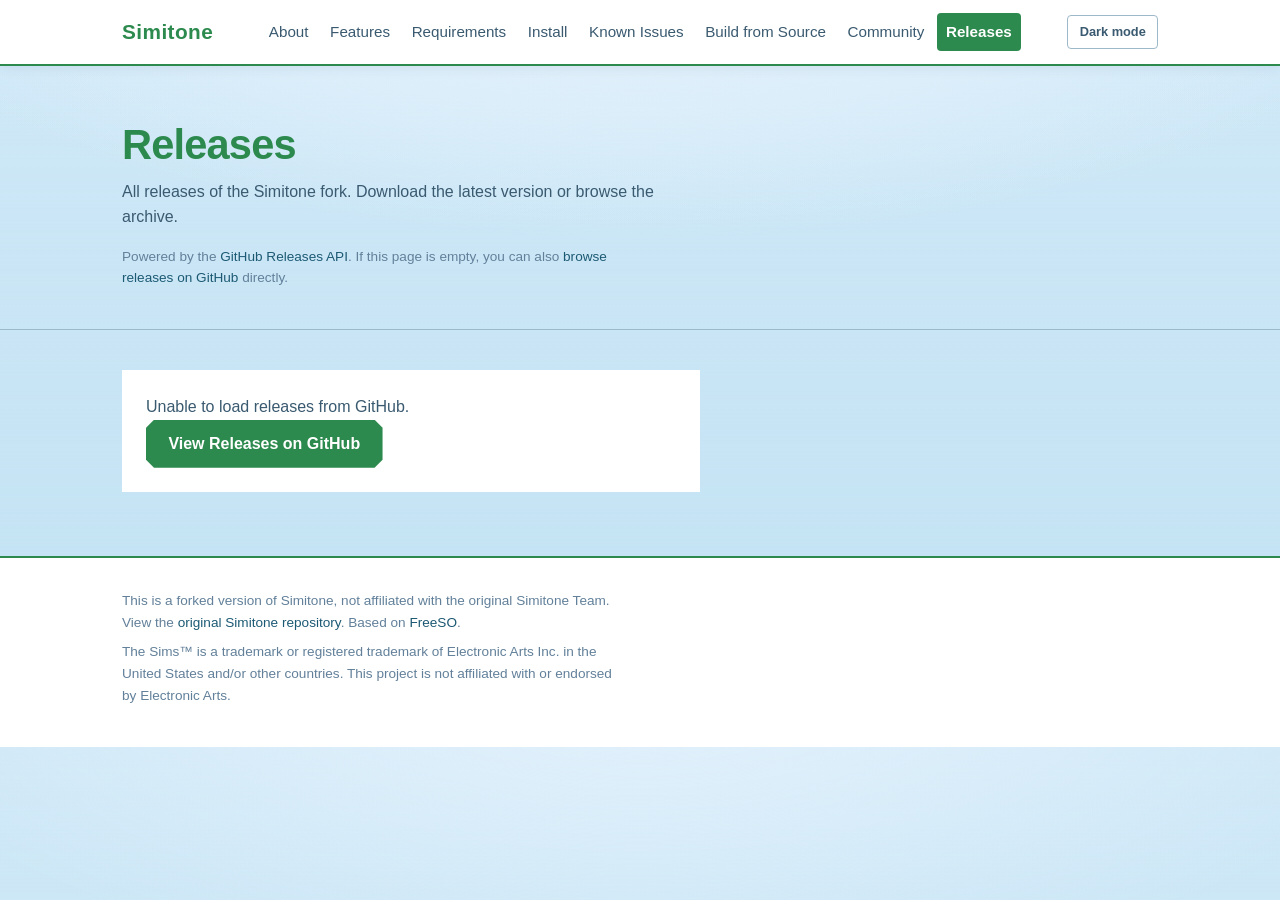
<file: docs/releases.html>
<!DOCTYPE html>
<html lang="en">
<head>
    <meta charset="UTF-8">
    <meta name="viewport" content="width=device-width, initial-scale=1.0">
    <title>Releases — Simitone</title>
    <meta name="description" content="All Simitone releases — download versions, view release notes, and track development progress.">
    <link rel="stylesheet" href="css/style.css">
    <script>try { if (localStorage.getItem('theme') === 'dark') document.documentElement.setAttribute('data-theme', 'dark'); } catch (e) {}</script>
    <link rel="icon" href="assets/images/favicon.ico" type="image/x-icon">
</head>
<body>
    <!-- ==================== NAVIGATION ==================== -->
    <nav class="navbar" role="navigation" aria-label="Main navigation">
        <div class="container nav-container">
            <a href="index.html" class="nav-brand">Simitone</a>
            <button class="nav-toggle" aria-label="Toggle navigation menu" aria-expanded="false">
                <span class="nav-toggle-bar"></span>
                <span class="nav-toggle-bar"></span>
                <span class="nav-toggle-bar"></span>
            </button>
            <ul class="nav-links">
                <li><a href="index.html#about">About</a></li>
                <li><a href="index.html#features">Features</a></li>
                <li><a href="index.html#requirements">Requirements</a></li>
                <li><a href="index.html#install">Install</a></li>
                <li><a href="index.html#limitations">Known Issues</a></li>
                <li><a href="index.html#building">Build from Source</a></li>
                <li><a href="index.html#community">Community</a></li>
                <li><a href="releases.html" class="nav-cta">Releases</a></li>
            </ul>
            <button class="theme-toggle" id="theme-toggle" aria-pressed="false" aria-label="Switch to dark mode">Dark mode</button>
        </div>
    </nav>

    <main>
        <!-- ==================== RELEASES HEADER ==================== -->
        <section class="releases-header-section">
            <div class="container">
                <h1>Releases</h1>
                <p class="releases-subtitle">
                    All releases of the Simitone fork. Download the latest version or browse the archive.
                </p>
                <p class="releases-api-hint">
                    Powered by the <a href="https://github.com/alexjyong/simitone" target="_blank" rel="noopener">GitHub Releases API</a>.
                    If this page is empty, you can also <a href="https://github.com/alexjyong/simitone/releases" target="_blank" rel="noopener">browse releases on GitHub</a> directly.
                </p>
            </div>
        </section>

        <!-- ==================== RELEASES LIST ==================== -->
        <section class="releases-list-section">
            <div class="container">
                <div id="releases-container" class="releases-container">
                    <!-- Loading state -->
                    <p class="releases-loading">Loading releases…</p>
                </div>
            </div>
        </section>
    </main>

    <!-- ==================== FOOTER ==================== -->
    <footer class="site-footer">
        <div class="container">
            <p>
                This is a forked version of Simitone, not affiliated with the original Simitone Team.
                View the <a href="https://github.com/riperiperi/Simitone" target="_blank" rel="noopener">original Simitone repository</a>.
                Based on <a href="http://freeso.org" target="_blank" rel="noopener">FreeSO</a>.
            </p>
            <p>
                The Sims&trade; is a trademark or registered trademark of Electronic Arts Inc. in the United States and/or other countries.
                This project is not affiliated with or endorsed by Electronic Arts.
            </p>
        </div>
    </footer>

    <script src="js/releases.js"></script>
</body>
</html>
</file>
<file: docs/css/style.css>
/* ========================================
   Simitone Website — style.css
   Suburban Daylight theme: sky blue, grass
   green accent, white chrome, cut-corner
   "beveled" panels. Mobile-first.
   ======================================== */

/* ---- Design tokens ---- */
:root {
    /* Surfaces (never pure black/white) */
    --color-bg: #cfe8f7;
    --color-bg-panel: #ffffff;
    --color-bg-raised: #f0f6fa;
    --color-bg-deep: #10222e;      /* dark code/terminal surfaces only */
    --color-chrome: #ffffff;        /* white chrome: navbar, footer, windows */

    /* Text */
    --color-text: #12324a;
    --color-text-dim: #3a5a70;
    --color-text-muted: #62809a;

    /* Brand */
    --color-heading: #2d8a4e;       /* grass green headings */
    --color-accent: #2d8a4e;        /* the ONE accent */
    --color-accent-hover: #3fa15f;
    --color-link: #1c5a74;
    --color-link-hover: #2d8a4e;

    /* Messaging panels */
    --color-warning-bg: #fdf4dc;
    --color-warning-text: #5a4400;
    --color-info-bg: #e3f1fa;
    --color-info-text: #12324a;
    --color-danger: #c0392b;
    --color-success: #2d8a4e;

    /* Lines */
    --color-border: #c9dcea;
    --color-border-strong: #9db8c9;

    /* Type */
    --font-family-base: "Trebuchet MS", Tahoma, Verdana, sans-serif;
    --font-family-mono: Consolas, "Courier New", monospace;

    /* Layout */
    --container-max-width: 1100px;
    --radius-chip: 4px;             /* inline code only */
    --cut: 12px;                    /* bevel size on panels + buttons */

    /* Motion */
    --ease-out: cubic-bezier(0.16, 1, 0.3, 1);
    --transition-speed: 0.2s;
}

/* ---- Cut-corner shape (Maxis UI bevel) ---- */
.beveled,
.feature-card,
.notice,
.game-window,
.release-card,
.community-link {
    clip-path: polygon(
        var(--cut) 0,
        calc(100% - var(--cut)) 0,
        100% var(--cut),
        100% calc(100% - var(--cut)),
        calc(100% - var(--cut)) 100%,
        var(--cut) 100%,
        0 calc(100% - var(--cut)),
        0 var(--cut)
    );
}

/* ---- Reset & base ---- */
*,
*::before,
*::after {
    box-sizing: border-box;
    margin: 0;
    padding: 0;
}

html {
    scroll-behavior: smooth;
    scroll-padding-top: 72px;
}

body {
    font-family: var(--font-family-base);
    font-size: 1rem;
    line-height: 1.6;
    color: var(--color-text);
    background-color: var(--color-bg);
    background-image:
        radial-gradient(ellipse 90% 60% at 50% -10%, #e4f2fc 0%, transparent 70%),
        linear-gradient(rgba(16, 34, 46, 0) 0%, #bde0f2 130%);
    -webkit-font-smoothing: antialiased;
    -moz-osx-font-smoothing: grayscale;
}

img {
    max-width: 100%;
    height: auto;
    display: block;
}

a {
    color: var(--color-link);
    text-decoration: none;
    transition: color var(--transition-speed) var(--ease-out);
}

a:hover {
    color: var(--color-link-hover);
    text-decoration: underline;
}

code {
    font-family: var(--font-family-mono);
    font-size: 0.9em;
    background: var(--color-bg-raised);
    border: 1px solid var(--color-border);
    border-radius: var(--radius-chip);
    padding: 0.1em 0.4em;
    color: var(--color-link);
    word-break: break-word;
}

pre {
    background: var(--color-bg-deep);
    border: 1px solid var(--color-border-strong);
    border-left: 4px solid var(--color-accent);
    border-radius: var(--radius-chip);
    padding: 1rem;
    overflow-x: auto;
    font-size: 0.875rem;
    line-height: 1.5;
    color: #cfe8f7;
}

pre code {
    background: none;
    border: none;
    padding: 0;
    color: inherit;
}

:focus-visible {
    outline: 2px solid var(--color-accent);
    outline-offset: 2px;
}

::selection {
    background: var(--color-accent);
    color: #ffffff;
}

/* ---- Layout container ---- */
.container {
    width: 100%;
    max-width: var(--container-max-width);
    margin: 0 auto;
    padding: 0 1.25rem;
}

section {
    padding: 3.5rem 0;
}

/* Section headings — grass green */
h2 {
    color: var(--color-heading);
    font-size: 1.75rem;
    letter-spacing: -0.02em;
    line-height: 1.2;
    margin-bottom: 1rem;
}

h3 {
    color: var(--color-text);
    font-size: 1.2rem;
    margin: 1.75rem 0 0.6rem;
}

h4 {
    color: var(--color-text-dim);
    font-size: 1rem;
    margin: 1.25rem 0 0.5rem;
}

section > .container > p {
    max-width: 65ch;
    margin-bottom: 1rem;
}

/* ========================================
   Navigation — white chrome, grass seam
   ======================================== */
.navbar {
    position: fixed;
    top: 0;
    left: 0;
    right: 0;
    z-index: 100;
    background: var(--color-chrome);
    border-bottom: 2px solid var(--color-accent);
    box-shadow: 0 2px 12px rgba(18, 50, 74, 0.08);
}

.nav-container {
    display: flex;
    align-items: center;
    justify-content: space-between;
    height: 64px;
    gap: 1rem;
}

.nav-brand {
    color: var(--color-accent);
    font-weight: bold;
    font-size: 1.3rem;
    letter-spacing: 0.02em;
}

.nav-brand:hover {
    color: var(--color-accent-hover);
    text-decoration: none;
}

.nav-cta {
    color: #ffffff !important;
    background: var(--color-accent);
    padding: 0.35em 0.9em;
    border-radius: var(--radius-chip);
    font-weight: bold;
}

.nav-cta:hover {
    background: var(--color-accent-hover);
    text-decoration: none;
}

.nav-links {
    display: none;
    align-items: center;
    gap: 0.25rem;
    list-style: none;
}

.nav-links li {
    list-style: none;
}

.nav-links a {
    color: var(--color-text-dim);
    font-size: 0.95rem;
    padding: 0.4rem 0.6rem;
    display: block;
}

.nav-links a:hover {
    color: var(--color-text);
    text-decoration: none;
    background: var(--color-bg-raised);
}

/* Hamburger (mobile) */
.nav-toggle {
    display: flex;
    flex-direction: column;
    justify-content: center;
    gap: 5px;
    width: 44px;
    height: 44px;
    padding: 10px;
    background: transparent;
    border: 1px solid var(--color-border-strong);
    border-radius: var(--radius-chip);
    cursor: pointer;
}

.nav-toggle-bar {
    display: block;
    width: 100%;
    height: 2px;
    background: var(--color-text-dim);
}

/* Mobile nav panel */
.nav-links.active {
    display: flex;
    position: absolute;
    top: 64px;
    left: 0;
    right: 0;
    flex-direction: column;
    align-items: stretch;
    background: var(--color-chrome);
    border-bottom: 2px solid var(--color-accent);
    box-shadow: 0 12px 24px rgba(18, 50, 74, 0.12);
    padding: 0.5rem 0;
}

.nav-links.active a {
    padding: 0.65rem 1.5rem;
}

.nav-links.active .nav-cta {
    margin: 0.5rem 1rem;
}

/* ========================================
   Hero — split layout: copy left, framed screenshot right
   ======================================== */
.hero-section {
    padding: 7rem 0 3.5rem;
    position: relative;
}

.hero-container {
    display: grid;
    grid-template-columns: 1fr;
    gap: 2.5rem;
    align-items: center;
}

.hero-content h1 {
    font-size: clamp(2rem, 5vw, 3rem);
    line-height: 1.1;
    letter-spacing: -0.02em;
    color: var(--color-text);
    margin-bottom: 1rem;
    text-wrap: balance;
}

/* Same-family emphasis (italic of same font, green) — no font mixing */
.hero-content h1 em {
    font-style: italic;
    color: var(--color-heading);
}

.hero-description {
    color: var(--color-text-dim);
    max-width: 65ch;
    margin-bottom: 1.75rem;
}

.version-badge {
    display: inline-flex;
    align-items: center;
    gap: 0.5rem;
    background: var(--color-chrome);
    border: 1px solid var(--color-border-strong);
    border-radius: var(--radius-chip);
    padding: 0.25rem 0.6rem;
    font-size: 0.8rem;
    margin-bottom: 1.25rem;
    color: var(--color-text-dim);
}

.version-label {
    color: var(--color-accent);
    font-weight: bold;
    text-transform: uppercase;
    letter-spacing: 0.08em;
}

.version-tag {
    font-family: var(--font-family-mono);
    color: var(--color-text-dim);
}

.hero-buttons {
    display: flex;
    flex-wrap: wrap;
    gap: 0.75rem;
}

/* Game-window frame around hero screenshot */
.game-window {
    background: var(--color-chrome);
    border: 1px solid var(--color-border-strong);
    box-shadow: 0 20px 50px rgba(18, 50, 74, 0.18);
    overflow: hidden;
}

.game-window-bar {
    display: flex;
    align-items: center;
    gap: 6px;
    background: var(--color-bg-raised);
    border-bottom: 1px solid var(--color-border);
    padding: 0.5rem 0.9rem;
}

.game-window-dot {
    width: 9px;
    height: 9px;
    border-radius: 50%;
    background: var(--color-border-strong);
    flex-shrink: 0;
}

.game-window-dot:nth-child(3) {
    background: var(--color-accent);
}

.game-window-title {
    margin-left: 0.4rem;
    font-size: 0.75rem;
    color: var(--color-text-muted);
    font-family: var(--font-family-mono);
    white-space: nowrap;
    overflow: hidden;
    text-overflow: ellipsis;
}

.game-window img {
    width: 100%;
    height: auto;
}

.hero-releases-link {
    display: inline-block;
    margin-top: 0.75rem;
    font-size: 0.9rem;
}

/* ========================================
   Buttons — grass green accent, cut corners
   ======================================== */
.btn {
    clip-path: polygon(
        8px 0,
        calc(100% - 8px) 0,
        100% 8px,
        100% calc(100% - 8px),
        calc(100% - 8px) 100%,
        8px 100%,
        0 calc(100% - 8px),
        0 8px
    );
    display: inline-flex;
    align-items: center;
    justify-content: center;
    white-space: nowrap;
    padding: 0.7em 1.4em;
    font: inherit;
    font-weight: bold;
    text-decoration: none;
    cursor: pointer;
    transition: background var(--transition-speed) var(--ease-out), transform var(--transition-speed) var(--ease-out);
}

.btn:hover {
    text-decoration: none;
}

.btn:active {
    transform: scale(0.98);
}

/* One accent, one neutral — no rainbow buttons */
.btn-primary {
    background: var(--color-accent);
    color: #ffffff; /* 4.6:1 on #2d8a4e — AA ok */
}

.btn-primary:hover {
    background: var(--color-accent-hover);
    color: #ffffff;
}

.btn-secondary {
    background: var(--color-chrome);
    color: var(--color-text);
    box-shadow: inset 0 0 0 1px var(--color-border-strong);
}

.btn-secondary:hover {
    background: var(--color-bg-raised);
    color: var(--color-text);
}

.btn-info {
    background: var(--color-chrome);
    color: var(--color-text);
    box-shadow: inset 0 0 0 1px var(--color-border-strong);
}

.btn-info:hover {
    background: var(--color-bg-raised);
    color: var(--color-text);
}

.btn-sm {
    padding: 0.45em 1em;
    font-size: 0.875rem;
}

/* ========================================
   Notices — parchment + sky-blue info panels
   ======================================== */
.notice {
    padding: 0.9rem 1.2rem;
    margin: 1rem 0 1.25rem;
    font-size: 0.925rem;
}

.notice strong {
    color: inherit;
}

.notice a {
    color: inherit;
    text-decoration: underline;
}

.notice-warning {
    background: var(--color-warning-bg);
    color: var(--color-warning-text);
}

.notice-info {
    background: var(--color-info-bg);
    color: var(--color-info-text);
}

.notice-info a {
    color: var(--color-link);
}

/* ========================================
   About
   ======================================== */
.about-section {
    border-top: 1px solid var(--color-border-strong);
}

/* ========================================
   Features — 2-col asymmetric rhythm, tinted cells
   ======================================== */
.features-grid {
    display: grid;
    grid-template-columns: 1fr;
    gap: 1rem;
}

.feature-card {
    background: var(--color-bg-panel);
    padding: 1.4rem;
    transition: transform var(--transition-speed) var(--ease-out), box-shadow var(--transition-speed) var(--ease-out);
}

.feature-card:hover {
    transform: translateY(-2px);
    box-shadow: 0 10px 24px rgba(18, 50, 74, 0.12);
}

/* Panel diversity: tinted / patterned cells instead of 6 identical white boxes */
.feature-card:nth-child(1) {
    background: linear-gradient(150deg, #ffffff 0%, #e4f2fc 100%);
}

.feature-card:nth-child(4) {
    background: linear-gradient(150deg, #ffffff 0%, #e2f3e6 100%);
    box-shadow: inset 0 0 0 1px rgba(45, 138, 78, 0.3);
}

.feature-card:nth-child(6) {
    background: linear-gradient(150deg, #ffffff 0%, #fdf4dc 100%);
    box-shadow: inset 0 0 0 1px rgba(181, 127, 45, 0.3);
}

.feature-card h3 {
    margin: 0 0 0.4rem;
    font-size: 1.05rem;
    color: var(--color-heading);
}

.feature-card p {
    font-size: 0.925rem;
    color: var(--color-text-dim);
}

/* ========================================
   Screenshots gallery
   ======================================== */
.screenshots-section {
    border-top: 1px solid var(--color-border-strong);
}

.gallery-hint {
    color: var(--color-text-muted);
    font-size: 0.85rem;
    margin-bottom: 1.25rem;
}

.screenshot-gallery {
    display: grid;
    grid-template-columns: 1fr;
    gap: 1rem;
}

.gallery-item {
    position: relative;
    overflow: hidden;
    cursor: pointer;
    border-radius: var(--radius-chip);
    background: var(--color-chrome);
    box-shadow: 0 4px 16px rgba(18, 50, 74, 0.1);
}

.gallery-item > img {
    display: block;
    width: 100%;
    height: auto;
    transition: transform 0.35s var(--ease-out);
}

.gallery-item:hover > img,
.gallery-item:focus-visible > img {
    transform: scale(1.03);
}

.gallery-overlay {
    position: absolute;
    inset: 0;
    display: flex;
    align-items: flex-end;
    background: linear-gradient(180deg, transparent 55%, rgba(16, 34, 46, 0.85) 100%);
    opacity: 0;
    transition: opacity var(--transition-speed) var(--ease-out);
}

.gallery-item:hover .gallery-overlay,
.gallery-item:focus-visible .gallery-overlay {
    opacity: 1;
}

.gallery-caption {
    padding: 0.8rem 1rem;
    font-size: 0.875rem;
    color: #ffffff;
}

/* ========================================
   Lightbox
   ======================================== */
.lightbox {
    position: fixed;
    inset: 0;
    z-index: 200;
    display: flex;
    flex-direction: column;
    align-items: center;
    justify-content: center;
    padding: 2rem;
}

.lightbox[hidden] {
    display: none;
}

.lightbox-backdrop {
    position: absolute;
    inset: 0;
    background: rgba(16, 34, 46, 0.92);
    cursor: pointer;
}

.lightbox-img {
    position: relative;
    z-index: 1;
    max-width: 100%;
    max-height: calc(100dvh - 8rem);
    object-fit: contain;
    border-radius: var(--radius-chip);
}

.lightbox-caption {
    position: relative;
    z-index: 1;
    margin-top: 1rem;
    color: #ffffff;
    text-align: center;
}

.lightbox-close {
    position: absolute;
    top: 1rem;
    right: 1.5rem;
    z-index: 2;
    width: 44px;
    height: 44px;
    font-size: 1.75rem;
    line-height: 1;
    color: #ffffff;
    background: var(--color-bg-deep);
    border: 1px solid #46584f;
    border-radius: 50%;
    cursor: pointer;
}

.lightbox-close:hover {
    background: #1d3a4d;
}

/* ========================================
   Requirements tables — scroll horizontally on mobile
   ======================================== */
.platform-table,
.cli-table {
    width: 100%;
    display: block;
    overflow-x: auto;
    border-collapse: collapse;
    margin: 0.75rem 0 1.5rem;
    background: var(--color-bg-panel);
    border: 1px solid var(--color-border);
    border-radius: var(--radius-chip);
}

.platform-table th,
.platform-table td,
.cli-table th,
.cli-table td {
    padding: 0.65rem 0.9rem;
    border-bottom: 1px solid var(--color-border);
    text-align: left;
    min-width: 7rem;
    white-space: nowrap;
}

.platform-table td:last-child,
.cli-table td:last-child {
    white-space: normal;
    min-width: 14rem;
}

.platform-table th,
.cli-table th {
    color: var(--color-heading);
    font-size: 0.85rem;
    text-transform: uppercase;
    letter-spacing: 0.06em;
    border-bottom: 2px solid var(--color-border-strong);
}

.status-supported {
    color: var(--color-success);
    font-weight: bold;
}

.status-not-functional {
    color: var(--color-danger);
    font-weight: bold;
}

.runtime-list {
    display: grid;
    gap: 0.75rem;
    margin: 0.75rem 0 1.5rem;
}

.runtime-item {
    background: var(--color-bg-panel);
    padding: 0.9rem 1.1rem;
    border-left: 4px solid var(--color-accent);
    font-size: 0.925rem;
}

/* ========================================
   Install
   ======================================== */
.install-section {
    border-top: 1px solid var(--color-border-strong);
}

.install-steps {
    margin: 0.5rem 0 1rem 1.25rem;
}

.install-steps li,
.fork-features li,
.limitations-list li,
.install-cmds li {
    margin-bottom: 0.4rem;
}

.install-cmds {
    margin: 0.3rem 0 0 1.25rem;
}

/* ========================================
   Limitations
   ======================================== */
.limitations-list {
    list-style: none;
    margin-top: 0.75rem;
}

.limitations-list li {
    padding-left: 1.4rem;
    position: relative;
}

.limitations-list li::before {
    content: "◆";
    color: var(--color-accent);
    position: absolute;
    left: 0;
    font-size: 0.7em;
    top: 0.45em;
}

/* ========================================
   What's different
   ======================================== */
.whats-different-section {
    border-top: 1px solid var(--color-border-strong);
}

.fork-features {
    margin: 0.75rem 0 1rem 1.25rem;
}

/* ========================================
   Building from source
   ======================================== */
.building-section {
    border-top: 1px solid var(--color-border-strong);
}

.building-section h3 {
    color: var(--color-text);
}

/* ========================================
   Community
   ======================================== */
.community-section {
    border-top: 1px solid var(--color-border-strong);
}

.community-links {
    display: grid;
    grid-template-columns: 1fr;
    gap: 0.9rem;
    margin-top: 1rem;
}

.community-link {
    display: flex;
    flex-direction: column;
    gap: 0.2rem;
    background: var(--color-bg-panel);
    padding: 1rem 1.2rem;
    transition: transform var(--transition-speed) var(--ease-out), box-shadow var(--transition-speed) var(--ease-out);
}

.community-link:hover {
    transform: translateY(-2px);
    box-shadow: 0 10px 24px rgba(18, 50, 74, 0.12);
}

.community-link-title {
    color: var(--color-heading);
    font-weight: bold;
}

.community-link-desc {
    color: var(--color-text-dim);
    font-size: 0.875rem;
}

/* ========================================
   Attributions
   ======================================== */
.attributions-section {
    border-top: 1px solid var(--color-border-strong);
}

.attribution-list {
    margin: 0.75rem 0 0 1.25rem;
}

.attribution-list li {
    margin-bottom: 0.5rem;
    color: var(--color-text-dim);
    font-size: 0.925rem;
}

.attribution-list strong {
    color: var(--color-text);
    display: block;
}

/* ========================================
   Footer — white chrome, grass seam
   ======================================== */
.site-footer {
    border-top: 2px solid var(--color-accent);
    background: var(--color-chrome);
    padding: 2rem 0;
    font-size: 0.85rem;
    color: var(--color-text-muted);
}

.site-footer p {
    max-width: 65ch;
    margin-bottom: 0.5rem;
}

.site-footer a {
    color: var(--color-link);
}

/* ========================================
   Releases page
   ======================================== */
.releases-header-section {
    padding: 7rem 0 1.5rem;
    border-bottom: 1px solid var(--color-border-strong);
    background:
        radial-gradient(ellipse 70% 100% at 50% -30%, #e4f2fc, transparent);
}

.releases-header-section h1 {
    color: var(--color-heading);
    font-size: clamp(1.9rem, 4.5vw, 2.6rem);
    letter-spacing: -0.02em;
}

.releases-subtitle {
    color: var(--color-text-dim);
    max-width: 55ch;
}

.releases-api-hint {
    color: var(--color-text-muted);
    font-size: 0.85rem;
}

.releases-list-section {
    padding: 2.5rem 0 4rem;
}

.releases-container {
    display: grid;
    gap: 1.25rem;
}

.releases-loading {
    color: var(--color-text-muted);
}

.releases-error {
    color: var(--color-text-dim);
    background: var(--color-bg-panel);
    padding: 1.5rem;
    max-width: 65ch;
}

.release-card {
    background: var(--color-bg-panel);
    padding: 1.4rem;
    box-shadow: 0 4px 16px rgba(18, 50, 74, 0.08);
}

.release-header {
    display: flex;
    flex-wrap: wrap;
    align-items: baseline;
    gap: 0.5rem 1rem;
    margin-bottom: 0.75rem;
    padding-bottom: 0.75rem;
    border-bottom: 1px solid var(--color-border);
}

.release-title {
    color: var(--color-heading);
    font-size: 1.3rem;
    font-family: var(--font-family-mono);
    font-weight: bold;
}

.release-prerelease-badge {
    display: inline-block;
    padding: 0.15rem 0.5rem;
    font-size: 0.75rem;
    font-weight: bold;
    text-transform: uppercase;
    border-radius: var(--radius-chip);
    background: var(--color-warning-bg);
    color: var(--color-warning-text);
}

.release-date {
    color: var(--color-text-muted);
    font-size: 0.875rem;
}

.release-body {
    font-size: 0.925rem;
    color: var(--color-text-dim);
}

.release-body p {
    margin-bottom: 0.6rem;
    max-width: 65ch;
}

.release-body ul {
    margin: 0.3rem 0 0.6rem 1.25rem;
}

.release-body li {
    margin-bottom: 0.25rem;
}

.release-notes-empty {
    font-style: italic;
    color: var(--color-text-muted);
}

.release-downloads {
    display: flex;
    flex-wrap: wrap;
    gap: 0.6rem;
    margin-top: 1rem;
}

/* ========================================
   Dark mode — retro-Maxis night palette,
   activated only by manual toggle ([data-theme="dark"])
   ======================================== */
[data-theme="dark"] {
    color-scheme: dark;
    --color-bg: #0f2b3a;
    --color-bg-panel: #143d52;
    --color-bg-raised: #1b4d66;
    --color-bg-deep: #0b2130;
    --color-chrome: #123a4f;

    --color-text: #eef5f8;
    --color-text-dim: #a9c6d3;
    --color-text-muted: #6f93a3;

    --color-heading: #f0c95c;
    --color-accent: #3fbf5f;
    --color-accent-hover: #55d174;
    --color-link: #6ec3e6;
    --color-link-hover: #9adcf5;

    --color-warning-bg: #f5e6c4;
    --color-warning-text: #3a2c12;
    --color-info-bg: #17465e;
    --color-info-text: #cfe8f2;
    --color-danger: #f8877f;
    --color-success: var(--color-accent);

    --color-border: #2c6480;
    --color-border-strong: #3d7d9c;
}

[data-theme="dark"] body,
body[data-theme="dark"] {
    background-image:
        radial-gradient(ellipse 80% 50% at 50% -20%, rgba(58, 130, 165, 0.35), transparent),
        linear-gradient(rgba(11, 33, 48, 0) 0%, #0b2130 130%);
}

[data-theme="dark"] .navbar {
    box-shadow: none;
}

[data-theme="dark"] .nav-cta {
    color: #0b2130 !important;
}

[data-theme="dark"] .btn-primary {
    color: #0b2130;
}

[data-theme="dark"] .game-window-bar {
    background: linear-gradient(180deg, #123a4f 0%, #0f3142 100%);
    border-bottom-color: #2c6480;
}

[data-theme="dark"] .game-window-dot {
    background: var(--color-border-strong);
}

[data-theme="dark"] .game-window-dot:nth-child(3) {
    background: var(--color-accent);
}

[data-theme="dark"] .feature-card:nth-child(1) {
    background: linear-gradient(150deg, var(--color-bg-panel) 0%, #175673 100%);
}

[data-theme="dark"] .feature-card:nth-child(4) {
    background: linear-gradient(150deg, var(--color-bg-panel) 0%, #0e4a3a 100%);
    box-shadow: inset 0 0 0 1px rgba(63, 191, 95, 0.35);
}

[data-theme="dark"] .feature-card:nth-child(6) {
    background: linear-gradient(150deg, var(--color-bg-panel) 0%, #4e4417 100%);
    box-shadow: inset 0 0 0 1px rgba(240, 201, 92, 0.35);
}

[data-theme="dark"] .feature-card:hover,
[data-theme="dark"] .community-link:hover {
    box-shadow: 0 10px 24px rgba(4, 15, 23, 0.5);
}

[data-theme="dark"] .platform-table,
[data-theme="dark"] .cli-table {
    background: var(--color-bg-panel);
    border-color: var(--color-border);
}

[data-theme="dark"] pre {
    border-color: var(--color-border);
}

[data-theme="dark"] .releases-header-section {
    background: radial-gradient(ellipse 70% 100% at 50% -30%, rgba(58, 130, 165, 0.35), transparent);
}

[data-theme="dark"] .gallery-caption {
    color: #eef5f8;
}

/* Theme toggle button (both themes) */
.theme-toggle {
    display: inline-flex;
    align-items: center;
    justify-content: center;
    gap: 0.4rem;
    height: 34px;
    padding: 0 0.7rem;
    font: inherit;
    font-size: 0.8rem;
    font-weight: bold;
    color: var(--color-text-dim);
    background: transparent;
    border: 1px solid var(--color-border-strong);
    border-radius: var(--radius-chip);
    cursor: pointer;
    flex-shrink: 0;
}

.theme-toggle:hover {
    color: var(--color-text);
    background: var(--color-bg-raised);
}

/* ========================================
   Responsive — tablet & up
   ======================================== */
@media (min-width: 768px) {
    .container {
        padding: 0 2rem;
    }

    section {
        padding: 4.5rem 0;
    }

    /* Nav: single row, no hamburger */
    .nav-toggle {
        display: none;
    }

    .nav-links {
        display: flex;
    }

    .nav-links.active {
        display: flex;
        position: static;
        background: none;
        border: none;
        box-shadow: none;
        padding: 0;
        flex-direction: row;
        align-items: center;
    }

    .nav-links a {
        padding: 0.4rem 0.55rem;
    }

    .hero-section {
        padding: 8rem 0 4rem;
    }

    .hero-container {
        grid-template-columns: minmax(0, 6fr) minmax(0, 5fr);
        gap: 3rem;
    }

    .features-grid {
        grid-template-columns: repeat(2, 1fr);
    }

    .screenshot-gallery {
        grid-template-columns: repeat(2, 1fr);
    }

    .community-links {
        grid-template-columns: repeat(2, 1fr);
    }

    .runtime-list {
        grid-template-columns: 1fr 1fr;
    }
}

/* Wider screens */
@media (min-width: 1024px) {
    h2 {
        font-size: 2.1rem;
    }

    .community-links {
        grid-template-columns: repeat(3, 1fr);
    }
}

/* ========================================
   Reduced motion — collapse everything to static
   ======================================== */
@media (prefers-reduced-motion: reduce) {
    html {
        scroll-behavior: auto;
    }

    *,
    *::before,
    *::after {
        animation-duration: 0.01ms !important;
        animation-iteration-count: 1 !important;
        transition-duration: 0.01ms !important;
    }
}
</file>
